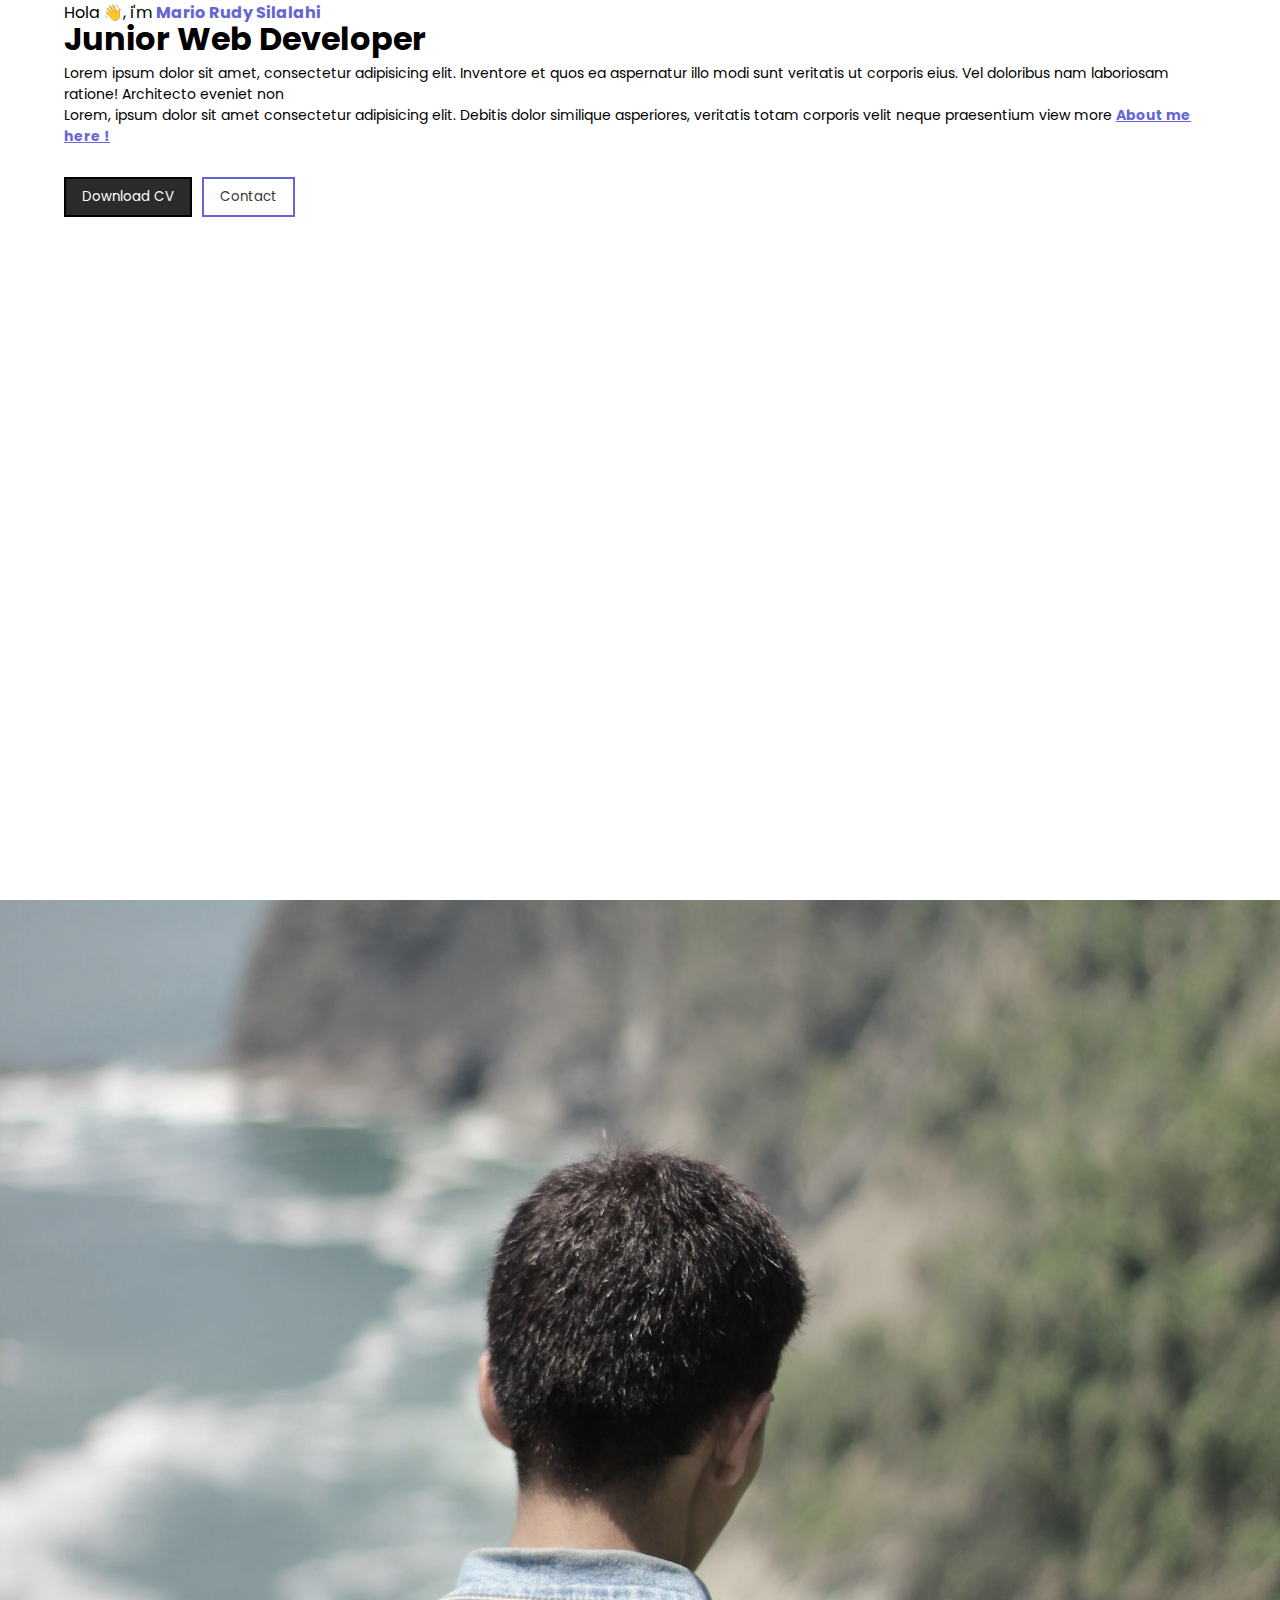
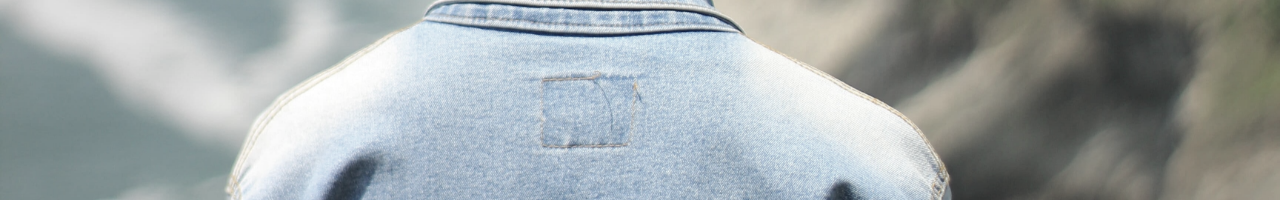
<file: index.html>
<!DOCTYPE html>
<html lang="en">

<head>
    <meta charset="utf-8" />
    <meta name="viewport" content="width=device-width, initial-scale=1" />
    <title>Mario SIhaloho</title>

    <!-- bootstrap css -->
    <link href="https://cdn.jsdelivr.net/npm/bootstrap@5.2.2/dist/css/bootstrap.min.css" rel="stylesheet" integrity="sha384-Zenh87qX5JnK2Jl0vWa8Ck2rdkQ2Bzep5IDxbcnCeuOxjzrPF/et3URy9Bv1WTRi" crossorigin="anonymous" />

    <!-- my css -->
    <link rel="stylesheet" href="./style/style.css" />

    <!-- google font -->
    <link rel="preconnect" href="https://fonts.googleapis.com" />
    <link rel="preconnect" href="https://fonts.gstatic.com" crossorigin />
    <link href="https://fonts.googleapis.com/css2?family=Chelsea+Market&family=Poppins:wght@300;400;500;600;700&display=swap" rel="stylesheet" />
</head>

<body>
    <div class="container-fluid" id="home">
        <div class="row">
            <div class="col-lg-7 content d-flex flex-column justify-content-lg-center">
                <main>
                    <p>Hola 👋, i'm <span class="name">Mario Rudy Silalahi</span></p>
                    <h1>Junior Web Developer</h1>
                    <p class="text">
                        Lorem ipsum dolor sit amet, consectetur adipisicing elit. Inventore et quos ea aspernatur illo modi sunt veritatis ut corporis eius. Vel doloribus nam laboriosam ratione! Architecto eveniet non
                    </p>
                    <p class="text">
                        Lorem, ipsum dolor sit amet consectetur adipisicing elit. Debitis dolor similique asperiores, veritatis totam corporis velit neque praesentium view more
                        <span><a href="./pages/about.html">About me here !</a></span>
                    </p>
                    <div class="my-button">
                        <button class="cv-btn btn">Download CV</button>
                        <button class="contact-btn btn">
								<a href="./pages/contact.html">Contact</a>
							</button>
                    </div>
                </main>
            </div>
            <!-- image -->
            <div class="col-lg-5 photo order-first order-lg-0"></div>
        </div>
    </div>

    <!-- bootstrap js -->
    <script src="https://cdn.jsdelivr.net/npm/@popperjs/core@2.11.6/dist/umd/popper.min.js" integrity="sha384-oBqDVmMz9ATKxIep9tiCxS/Z9fNfEXiDAYTujMAeBAsjFuCZSmKbSSUnQlmh/jp3" crossorigin="anonymous"></script>
    <script src="https://cdn.jsdelivr.net/npm/bootstrap@5.2.2/dist/js/bootstrap.min.js" integrity="sha384-IDwe1+LCz02ROU9k972gdyvl+AESN10+x7tBKgc9I5HFtuNz0wWnPclzo6p9vxnk" crossorigin="anonymous"></script>
    <script src="https://cdn.jsdelivr.net/npm/bootstrap@5.2.2/dist/js/bootstrap.bundle.min.js" integrity="sha384-OERcA2EqjJCMA+/3y+gxIOqMEjwtxJY7qPCqsdltbNJuaOe923+mo//f6V8Qbsw3" crossorigin="anonymous"></script>
</body>

</html>
</file>
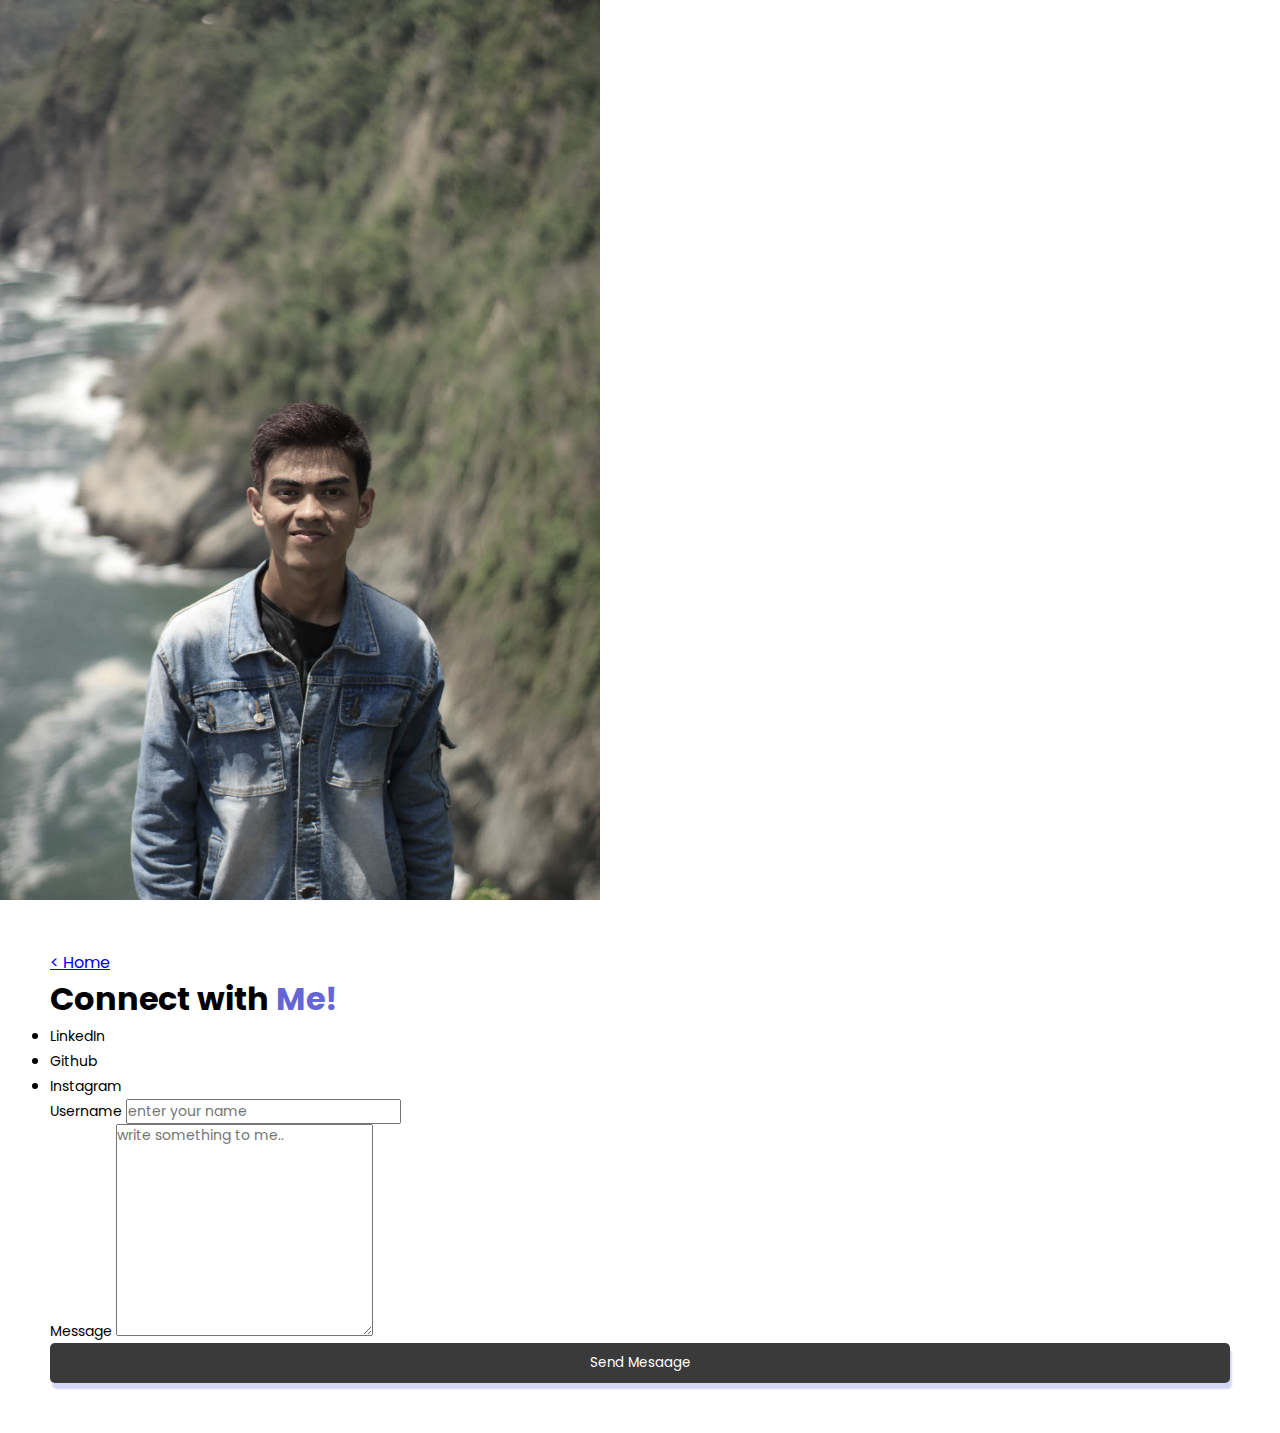
<file: pages/contact.html>
<!DOCTYPE html>
<html lang="en">

<head>
    <meta charset="utf-8" />
    <meta name="viewport" content="width=device-width, initial-scale=1" />
    <title>Mario SIhaloho</title>

    <link href="https://cdn.jsdelivr.net/npm/bootstrap@5.2.2/dist/css/bootstrap.min.css" rel="stylesheet" integrity="sha384-Zenh87qX5JnK2Jl0vWa8Ck2rdkQ2Bzep5IDxbcnCeuOxjzrPF/et3URy9Bv1WTRi" crossorigin="anonymous" />
    <link rel="stylesheet" href="../style/style.css" />

    <link rel="preconnect" href="https://fonts.googleapis.com" />
    <link rel="preconnect" href="https://fonts.gstatic.com" crossorigin />
    <link href="https://fonts.googleapis.com/css2?family=Chelsea+Market&family=Poppins:wght@300;400;500;600;700&display=swap" rel="stylesheet" />
</head>

<body>
    <div class="container-fluid">
        <div class="row p-lg-5" id="contact">
            <div class="col-md-4 img-container d-flex justify-content-center">
                <img src="../assets/contact.JPG" alt="" />
            </div>
            <div class="col-md-8 my-form">
                <a href="../index.html" class="text-decoration-none text-dark mb-2">
                    < Home </a>
                        <h1>Connect with <span>Me!</span></h1>
                        <ul class="list-unstyled d-flex gap-3">
                            <li><a href="">LinkedIn</a></li>
                            <li><a href="">Github</a></li>
                            <li><a href="">Instagram</a></li>
                        </ul>
                        <form>
                            <div class="form-group mb-3">
                                <label for="username" class="mb-2">Username</label>
                                <input type="text" class="form-control" id="username" aria-describedby="emailHelp" placeholder="enter your name" />
                            </div>
                            <div class="form-group mb-5">
                                <label for="message" class="mb-2">Message</label>
                                <textarea class="form-control" id="message" rows="10" placeholder="write something to me.."></textarea>
                            </div>

                            <button type="submit" class="send-btn">Send Mesaage</button>
                        </form>
            </div>
        </div>
    </div>

    <!-- bootstrap js -->
    <script src="https://cdn.jsdelivr.net/npm/@popperjs/core@2.11.6/dist/umd/popper.min.js" integrity="sha384-oBqDVmMz9ATKxIep9tiCxS/Z9fNfEXiDAYTujMAeBAsjFuCZSmKbSSUnQlmh/jp3" crossorigin="anonymous"></script>
    <script src="https://cdn.jsdelivr.net/npm/bootstrap@5.2.2/dist/js/bootstrap.min.js" integrity="sha384-IDwe1+LCz02ROU9k972gdyvl+AESN10+x7tBKgc9I5HFtuNz0wWnPclzo6p9vxnk" crossorigin="anonymous"></script>
    <script src="https://cdn.jsdelivr.net/npm/bootstrap@5.2.2/dist/js/bootstrap.bundle.min.js" integrity="sha384-OERcA2EqjJCMA+/3y+gxIOqMEjwtxJY7qPCqsdltbNJuaOe923+mo//f6V8Qbsw3" crossorigin="anonymous"></script>
</body>

</html>
</file>
<file: style/style.css>
* {
    font-family: "Poppins", sans-serif;
    padding: 0;
    margin: 0;
    box-sizing: border-box;
}

#home,
#contact {
    position: relative;
}

label,
input,
textarea {
    font-size: 14px !important;
}

label,
input {
    font-size: 14px !important;
}

#home .photo {
    /* overflow: hidden; */
    background-image: url("../assets/mario.jpg");
    background-size: cover;
    background-repeat: no-repeat;
    background-position: center;
    filter: grayscale(0.5);
    height: 100vh;
}

#home .content {
    height: 100vh;
}

#home main {
    padding: 0 4em;
}

#home main .name {
    color: rgb(101, 101, 215);
    font-weight: bold;
}

#home main h1 {
    margin-top: -10px;
}

#home main .text {
    font-size: 14px;
}

#home main .text span a {
    font-weight: bold;
    color: rgb(101, 101, 215);
}

#home main .my-button {
    margin-top: 30px;
    display: flex;
}

#home main .my-button .cv-btn {
    background-color: rgb(43, 43, 43);
    color: white;
    padding: 8px 16px !important;
    border: 2px solid rgb(0, 0, 0);
    margin-right: 10px;
    transition: all 0.3s ease;
}

#home main .my-button .cv-btn:hover {
    background-color: rgb(0, 0, 0);
}

#home main .my-button .contact-btn {
    background-color: transparent;
    border: 2px solid rgb(101, 101, 215);
    color: rgb(54, 53, 53);
    padding: 8px 16px !important;
    transition: all 0.3s ease;
}

#home main .my-button .contact-btn:hover {
    background-color: rgb(101, 101, 215) !important;
}

#home main .my-button a {
    text-decoration: none;
    color: rgb(54, 53, 53);
}

#home main .my-button .contact-btn:hover a {
    color: white;
}


/* contact */

#contact {
    height: 100vh;
}

#contact .img-container {
    height: 100%;
}

#contact img {
    object-fit: cover;
    max-width: 100%;
    max-height: 100%;
    filter: grayscale(0.5);
}

#contact .my-form {
    left: 0;
    padding: 50px;
    display: flex;
    flex-direction: column;
    justify-content: end;
}

#contact h1 {
    font-size: 32px;
}

#contact h1 span {
    color: rgb(101, 101, 215);
    font-weight: bold;
}

#contact ul li a {
    text-decoration: none;
    color: #000;
    font-size: 14px;
    position: relative;
}

#contact ul li a::after {
    position: absolute;
    content: "";
    height: 2px;
    background-color: #000;
    width: 0%;
    left: -10px;
    bottom: -4px;
    transition: all 0.3s ease-in-out;
}

#contact ul li a:hover::after {
    width: 100%;
    left: 0;
}

#contact .send-btn {
    width: 100% !important;
    background-color: rgb(58, 58, 58);
    padding: 10px 16px;
    border: none;
    border-radius: 5px;
    box-shadow: 2px 6px 2px rgba(101, 101, 215, 0.275);
    color: white;
}

#contact .send-btn:hover {
    background-color: rgb(47, 47, 47);
}

#contact .back-link {
    display: flex;
    align-items: center;
    padding: 0 10px;
}

#contact .back-link a {
    text-decoration: none;
    color: rgb(47, 47, 47);
}

#contact .back-link a:hover {
    font-weight: bold;
}


/* about */

#about {
    height: 100vh;
    padding: 0 20px;
}

#about img {
    object-fit: cover;
    max-width: 100%;
    max-height: 90%;
    filter: grayscale(0.8);
}

#about h1 {
    font-size: 20px;
    padding: 5px 0;
    text-decoration: underline;
}

#about h1 span {
    color: rgb(101, 101, 215);
}

#about .text {
    font-size: 14px;
}

#about .porto img {
    height: 200px;
}

#about iframe {
    width: 100%;
    height: 200px;
}


/* responsive */

@media (max-width: 768px) {
    #home .content {
        padding-top: 50px;
        height: 70vh;
    }
    #home main {
        padding: 0 2em;
    }
    #home .photo {
        /* overflow: hidden; */
        height: 60vh;
    }
    #contact .form-container {
        margin: 2em;
    }
    .img-container {
        height: 50%;
        padding-top: 50px;
    }
}
</file>
